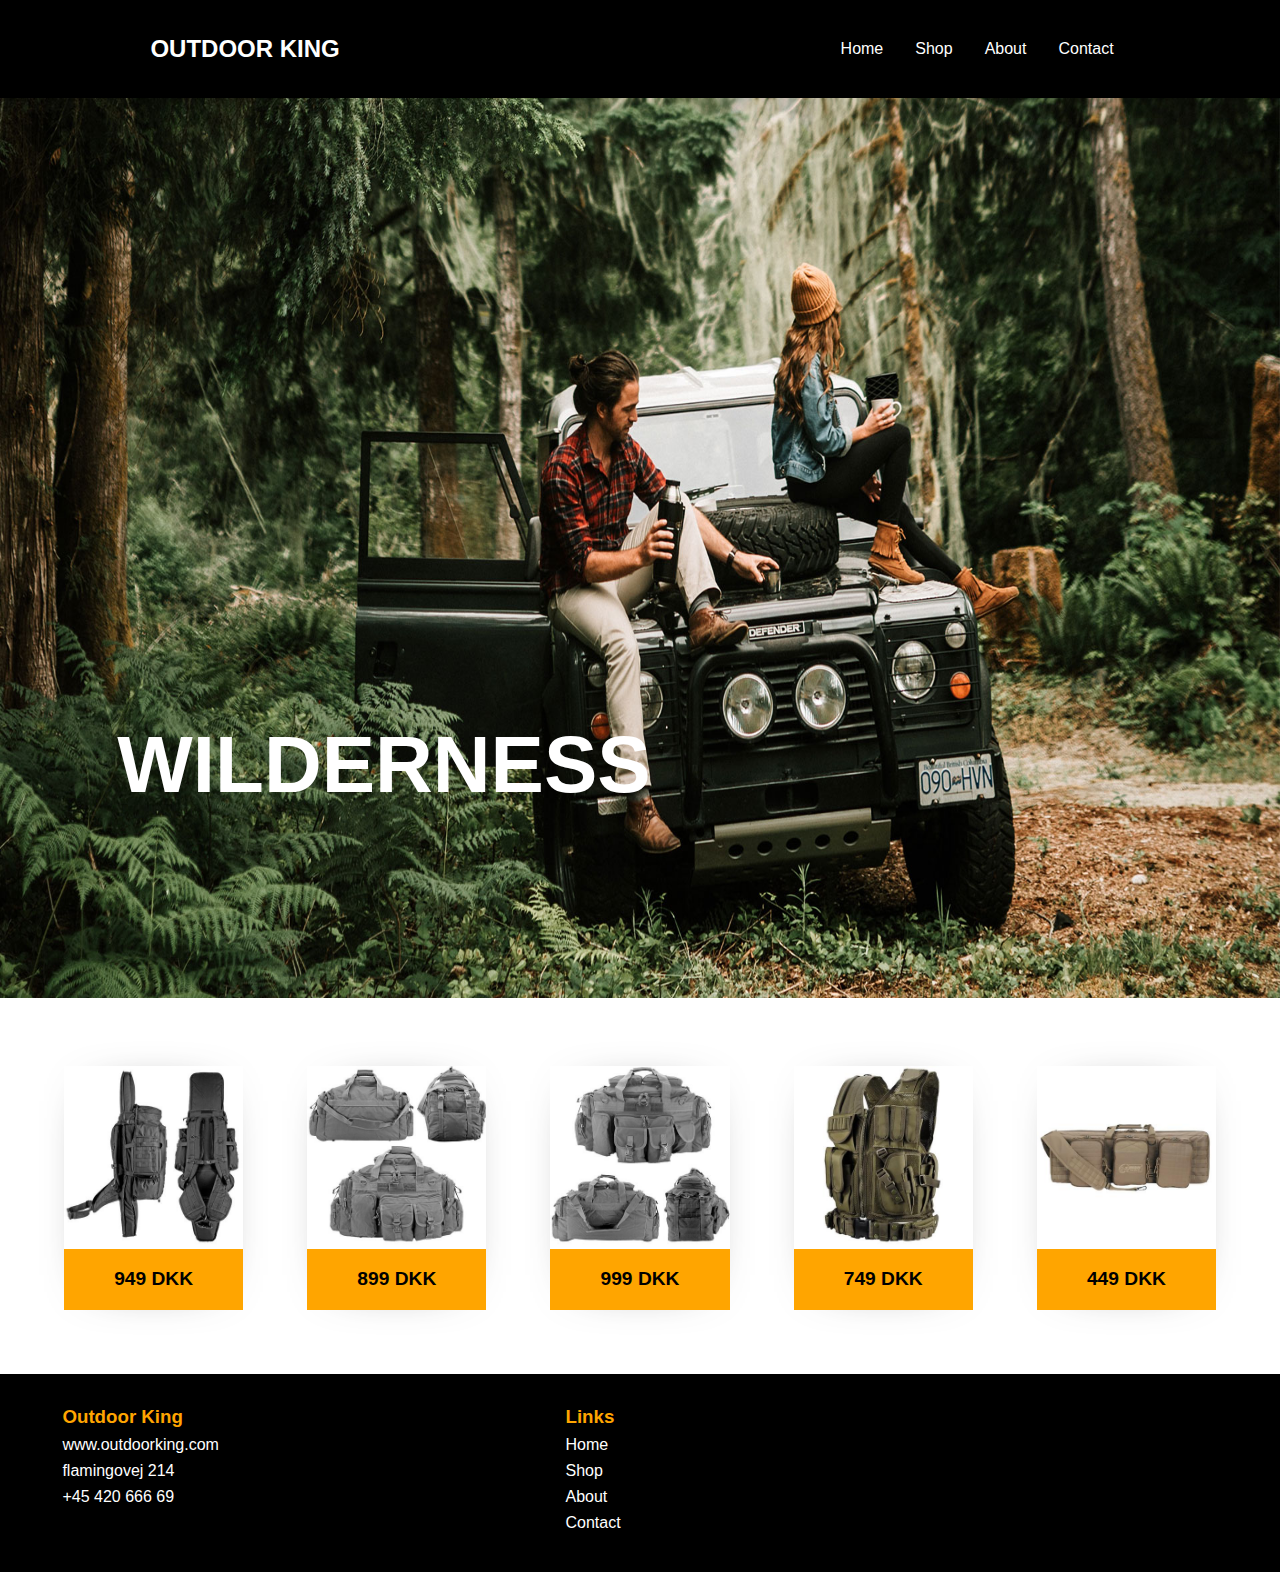
<file: index.html>
<!DOCTYPE html>
<html lang="en">
<head>
    <meta charset="UTF-8">
    <meta name="viewport" content="width=device-width, initial-scale=1.0">
    <link rel="stylesheet" href="css/style.css">
    <title>Document</title>
</head>
<body>

    <main>
        <section class="hero">
        <div class="container">          
            <header>
                <a href="index.html"><h2>OUTDOOR KING</h2></a>
                <nav>
                    <ul>
                        <li><a href="index.html">Home</a></li>
                        <li><a href="shop.html">Shop</a></li>
                        <li><a href="#">About</a></li>
                        <li><a href="contact.html">Contact</a></li>
                    </ul>
                </nav>
            </header>
        </div>
        <img src="./img/bg.jpg" alt="">
        <article class="hero-arc">
            <h2>WILDERNESS</h2>
        </article>
        </section>
        <section class="product-line" id="shop">
            <article class="p1">
                <img src="img/01.jpg" alt="Stor rygsæk">
                <a href="#"><div>949 DKK</div></a>
            </article>
            <article class="p2">
                <img src="img/02.jpg" alt="Stor taske">
                <a href="#"><div>899 DKK</div></a>
            </article>
            <article class="p3">
                <img src="img/03.jpg" alt="Stor taske">
                <a href="#"><div>999 DKK</div></a>
            </article>
            <article class="p03">
                <img src="img/03.2.jpg" alt="Taske">
                <a href="#"><div>999 DKK</div></a>
            </article>
            <article class="p4">
                <img src="img/04.jpg" alt="Vest">
                <a href="#"><div>749 DKK</div></a>
            </article>
            <article class="p5">
                <img src="img/05.jpg" alt="Smal taske">
                <a href="#"><div>449 DKK</div></a>
            </article>
        </section>
    </main>
    <footer>
        <article class="footer_article">
            <ul>
                <h3>Outdoor King</h3>
                <li>www.outdoorking.com</li>
                <li>flamingovej 214</li>
                <li>+45 420 666 69</li>
            </ul>
            <ul>
                <h3>Links</h3>
                <li><a href="/index.html">Home</a></li>
                <li><a href="/shop.html">Shop</a></li>
                <li><a href="#">About</a></li>
                <li><a href="contact.html">Contact</a></li>
            </ul>
        </article>
    </footer>
</body>
</html>
</file>
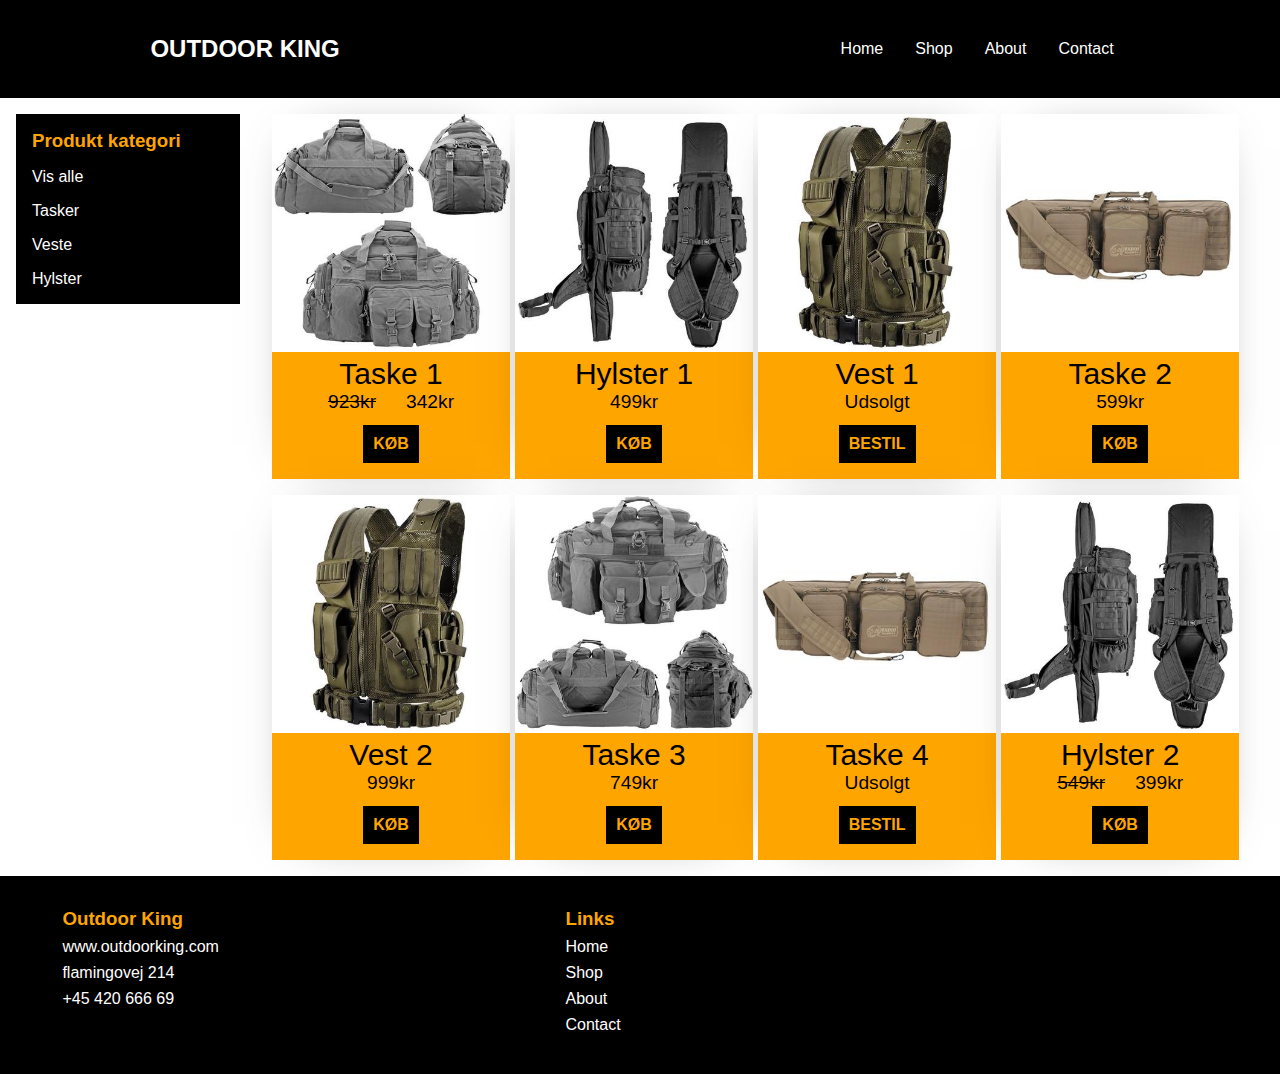
<file: shop.html>
<!DOCTYPE html>
<html lang="en">
<head>
    <meta charset="UTF-8">
    <meta name="viewport" content="width=device-width, initial-scale=1.0">
    <title>Shop</title>
    <link rel="stylesheet" href="css/style.css">
    <link rel="stylesheet" href="css/select.css">
    <link rel="stylesheet" href="css/stickyFooter.css">
</head>
<body>
    <div class="container">          
        <header>
            <a href="index.html"><h2>OUTDOOR KING</h2></a>
            <nav>
                <ul>
                    <li><a href="index.html">Home</a></li>
                    <li><a href="shop.html">Shop</a></li>
                    <li><a href="#">About</a></li>
                    <li><a href="contact.html">Contact</a></li>
                </ul>
            </nav>
        </header>
    </div>
    <div id="product-container">
        <div id="produkt-kategori"> 
            <div id="content-container">
                <h3 id="h3-produkt">Produkt kategori</h3>
                <ul>
                    <li id="all">Vis alle</li>
                    <li id="taske">Tasker</li>
                    <li id="vest">Veste</li>
                    <li id="hylster">Hylster</li>
                </ul>
            </div>
             
        </div>
        <div class="tasker"> 
            
            <div class="taske">
                <img src="img/02.jpg" alt="taske-1">
                <div id="cta-product">
                    <div class="produkt-titler">Taske 1</div>
                    <div class="produkt-priser-salg">
                        <p class="gamle-pris">923kr</p> 
                        <p>342kr </p>
                    </div>
                    <a href="#" class="koeb-link">køb</a>
                </div>
            </div>
            <div class="hylster">
                <img src="img/01.jpg" alt="hylster">
                <div id="cta-product">
                    <div class="produkt-titler">Hylster 1</div>
                    <div class="produkt-priser">
                        <p>499kr</p>
                    </div>
                    <a href="#" class="koeb-link">køb</a>
                </div>
            </div>
            <div class="vest">
                <img src="img/04.jpg" alt="vest">
                <div id="cta-product">
                    <div class="produkt-titler">Vest 1</div>
                    <div class="produkt-priser">
                        <p>Udsolgt</p>
                    </div>
                    <a href="#" class="koeb-link">bestil</a>
                </div>
            </div>
            <div class="taske">
                <img src="img/05.jpg" alt="taske-3"> 
                <div id="cta-product">
                    <div class="produkt-titler">Taske 2</div>
                    <div class="produkt-priser">
                        <p>599kr</p>
                    </div>
                    <a href="#" class="koeb-link">køb</a>
                </div>
            </div>
            <div class="vest">
                <img src="img/04.jpg" alt="vest">
                <div id="cta-product">
                <div class="produkt-titler">Vest 2</div>
                    <div class="produkt-priser">
                        <p>999kr</p>
                    </div>
                    <a href="#" class="koeb-link">køb</a>
                </div>
            </div>
           <div class="taske">
                <img src="img/03.jpg" alt="taske-2"> 
                <div id="cta-product">
                    <div class="produkt-titler">Taske 3</div>
                    <div class="produkt-priser">
                        <p>749kr</p>
                    </div>
                    <a href="#" class="koeb-link">køb</a>
                </div>
           </div>
           <div class="taske">
                <img src="img/05.jpg" alt="taske-3"> 
                <div id="cta-product">
                    <div class="produkt-titler">Taske 4</div>
                    <div class="produkt-priser">
                        <p>Udsolgt</p>
                    </div>
                    <a href="#" class="koeb-link">bestil</a>
                </div>
            </div>
           <div class="hylster">
                <img src="img/01.jpg" alt="hylster">
                <div id="cta-product">
                    <div class="produkt-titler">Hylster 2</div>
                    <div class="produkt-priser-salg">
                        <p class="gamle-pris">549kr</p> 
                        <p>399kr </p>
                    </div>
                    <a href="#" class="koeb-link">køb</a>
                </div>
           </div>
           
                
        </div>
    </div>
        
       
    <footer>
        <article class="footer_article">
            <ul>
                <h3>Outdoor King</h3>
                <li>www.outdoorking.com</li>
                <li>flamingovej 214</li>
                <li>+45 420 666 69</li>
            </ul>
            <ul>
                <h3>Links</h3>
                <li><a href="/index.html">Home</a></li>
                <li><a href="/shop.html">Shop</a></li>
                <li><a href="#">About</a></li>
                <li><a href="/contact.html">Contact</a></li>
            </ul>
        </article>
    </footer>
    <script src="js/select.js"></script>
    <script src="js/stickyFooter.js"></script>
</body>
</html>
</file>
<file: css/style.css>
*{
    margin: 0;
    padding: 0;
    box-sizing: border-box;
}

body {
    font-family: sans-serif;
    overflow-x: hidden;
}

.container {
    width: 100%;
    height: auto;
    padding: .5rem;
    background-color: black;
}

.container header {
    width: 80%;
    display: grid;
    grid-template-columns: auto 1fr;
    margin: 0 auto;
    align-items: center;
}

header h2 {
    color: white;
}

header ul, 
header a {
    display: flex;
    margin: 1rem;
    color: white;
    list-style: none;
    text-decoration: none;
    justify-content: flex-end;
}

/* cover billed */
.hero-arc {
    position: absolute;
    top: 85%;
    left: 30%;
    transform: translate(-50%, -50%);
    display: grid;
    grid-template-rows: auto auto;
    justify-content: center;
}

.hero-arc h2 {
    font-size: 5rem;
    color: white;
}

.hero img{
    width: 100%;
    height: 100vh;
}

/* produkter */
.product-line{
    display: grid;
    grid-template-areas: 
    "p1 p2 p3 p4 p5";
    grid-gap: 4em;
    margin: 4em;
}

.product-line img{
    width: 100%;
}

.p1{
    grid-area: p1;
}

.p2{
    grid-area: p2;
}

.p3{
    grid-area: p3;
}

.p03 {
    display: none;
}

.p4{
    grid-area: p4;
}

.p5{
    grid-area: p5;
}

.product-line article{
    box-shadow: 0px 0px 50px -35px rgba(0,0,0,0.75);
}

.product-line div{
    background-color: orange;
    color: #000000;
    width: 100%;
    padding: 1em;
    text-align: center;
    font-weight: bold;
    font-size: 1.2em;
}

.product-line a{
    text-decoration: none;
}

.product-line div:hover{
    background-color: rgb(218, 141, 0);
}

/* footer */
footer{
    display: flex;
    width: 100%;
    padding: 2rem;
    background-color: black;
}

#contact-footer{
    display: flex;
    width: 100%;
    padding: 2rem;
    background-color: black;
    margin-top: 100px;
}

.footer_article {
    width: 95%;
    margin: 0 auto;
    display: grid;
    grid-template-columns: auto 1fr;
    grid-gap: 30%;
}

footer h3{
    color: orange;
    margin-bottom: .5rem;
}

footer ul {
    list-style-type: none;
    }

footer li {
    display: flex;
    justify-content: flex-start;
    color: white;
    margin: 0 0 0.5em 0;
}

footer a {
    text-decoration: none;
    color: white;
}



a:hover{
    color: orange;
}


/* CONTACT CSS */

*, *::after, *::before {
    margin: 0;
    padding: 0;
    box-sizing: border-box;
}
.form-title {
    font-size: 38px;
    margin-bottom: 31%;
}
#form {
    /*Styling*/
        width: 55rem;
        height: auto;
        padding: 3rem;
        background-color: #FCFCFC;
        box-shadow: 1px 1px 50px rgba(0,0,0,0.2);
    /*Placemet*/
        /*Positioning box*/
            position: relative;
            top: 50px;
            left: 18%;
            
    /*Placemet*/
        /*Flex*/
            display: grid;
            justify-content: center;
            align-items: center;
    }

    .form-container {
        display: grid;
        grid-template-columns: 50% 50% ;
    }
    .form-1 {
        margin: 5%;
        
    }

    .form-2 {
        margin: 5%;
        margin-top: 44%;
    }
.field {
/*Styling*/
    width: 100%;
    margin-bottom: 3rem;
/*Placemet*/
    /*Positioning box*/
        position: relative;
}
.field.error { 
    border: 2px solid #ff1515; 
    border-radius: 8px;
}

.field .error-circle {
    /*Styling*/
        
        color: #ff1515;
    /*Placemet*/
        /*Positioning box*/
            position: absolute;
            top: 0;
            right: 0;
            padding: 0.4rem;
    }
    #emailError {
        /*Styling*/
            display: none;
            font-size: .7rem;
        /*Placemet*/
            /*Positioning box*/
                position: absolute;
                top: 0;
                transform: translateY(280%);
        }
        .input {
            width: 100%;
            border: none;
            outline: none;
            padding: 0.8rem;
            border: 2px solid #000;
            border-radius: 5px;
        }
        .label {
            /*Styling*/
                font-weight: bold;
                font-size: 18px;
                padding: 0.4rem;
            /*Placemet*/
                /*Positioning box*/
                position: absolute;
                top: 0;
                left: 1%;
            /*Transition*/
                transform: translateY(-100%);
                transition: transform 400ms;
            }
            
            button {
                /*Styling*/
                    width: 300px;
                    background-color: unset;
                    padding: .6rem;
                    font-size: 1rem;
                    font-weight: 700;
                    border: 2px solid #000;
                    margin-bottom: 1rem;
                    outline: none;
                    border-radius: 5px;
                    cursor: pointer;
                    left: 60%;
                /*Placemet*/
                    /*Positioning box*/
                        position: relative;
                }
                #button-submit {
                    border-color: orange;
                }
                #button-submit:active,
                #button-submit:hover {
                /*Styling*/
                background-color: orange;
                color: #FCFCFC;
                }
button:active,
button:hover {
    /*Styling*/
    background-color: #000;
    color: #FCFCFC;
}

#product-container {
    display: grid;
    grid-template-columns: 20% 80%;
}

.tasker{
    display: flex;
    flex-wrap: wrap;
    padding: 1rem;
    padding-top: 0;
}
.tasker>*{
    width: 24%;
    box-shadow: 0px 0px 50px -35px rgba(0,0,0,0.75);
    display: flex;
    flex-direction: column;
    justify-content: space-between;
}
.produkt-titler {
    display: flex;
    justify-content: center;
    margin-top: 5px;
    font-size: 30px;
}
#cta-product {
    background-color: #FFA500;
    padding-bottom: 1rem;
    display: flex;
    flex-direction: column;
    align-items: center;
}

.tasker div img {
    width: 100%;
}

#produkt-kategori{
    padding: 1em;
    color: white;
   
}
#produkt-kategori li{
    margin-top: 1em;
    list-style-type: none;
}
#produkt-kategori #content-container{
    background-color: black;
    padding: 1rem;
}
#h3-produkt{
    color: #FFA500;
}
div> ul li{
    cursor: pointer;
}


@media screen and (max-width:768px){
    #product-container {
        display: grid;
        grid-template-columns:100%; 
        text-align: center;
    }
    .tasker>*{
        width: 49%;
        /* margin-bottom: 5em; */
    }
}
.gamle-pris {
    text-decoration: line-through;
    padding-right: 30px;
}
.produkt-priser {
    display: grid;
    grid-template-columns: auto;
    margin-bottom: 5%;
    justify-content: center;
    font-size: larger;
}
.produkt-priser-salg {
    display: grid;
    grid-template-columns: auto auto;
    margin-bottom: 5%;
    justify-content: center;
    font-size: larger;
}
.koeb-link{
    /* margin-left: 39%; */
    text-decoration: none;
    color: #FFA500;
    background-color:black ;
    padding: 10px;
    justify-content: center;
    align-items: center;
    text-transform: uppercase;
    font-weight: bold;
}

.koeb-link:hover {
    color: #fff;
    background-color: black;
}
.taske ,.hylster, .vest {
    margin-top: 1rem;
}
/*----------------------------------------- MOBILE  -----------------------------------------*/
@media (max-width: 1025px) {
    .hero img{
        object-fit: cover;
        object-position: 65%;
    }

    .hero-arc {
        top: 90%;
        left: 40%;
    }
    
    .hero-arc h2 {
        font-size: 3rem;
    }

    header ul,
    header a {
        display: flex;
        justify-content: center;
    }

    .container header {
        grid-template-columns: none;
        grid-template-rows: auto auto;
        text-align: center;
        margin-top: 1.5rem;

    }

    .p3 {
        display: none;
    }

    .p03 {
        display: block;
        grid-area: p3;
    }

    .product-line{
        grid-template-areas: 
        "p1 p2"
        "p3 p3"
        "p4 p5";
    }
    
    .tasker>*{
        width: 49%;
        /* margin-bottom: 5em; */
        /* margin-left: 5%; */
    }

    .koeb-link{
        margin-left: 5%;
        text-decoration: none;
        color: #FFA500;
        background-color:black ;
        padding: 10px;
        justify-content: center;
        align-items: center;
    }

    .produkt-priser {
        display: grid;
        grid-template-columns: auto;
        margin: 10%;
        margin-left: 15%;
        font-size: larger;
    }
    .produkt-priser-salg {
        display: grid;
        grid-template-columns: auto auto;
        margin: 10%;
        margin-left: 15%;
        font-size: larger;
    }
    .footer_article {
        width: 100%;
        
    }

    footer h3 {
        font-size: 1rem;
    }

    .footer_article {
        width: 80%;
        margin: 0 auto;
        display: grid;
        grid-template-columns: auto 1fr;
        grid-gap: 13%;
    }
    .form-title {
        font-size: 24px;
        margin-bottom: 15%;
    }
    #form {
        /*Styling*/
            width: 70%;
            height: auto;
            padding: 3rem;
            background-color: #FCFCFC;
            box-shadow: 1px 1px 50px rgba(0,0,0,0.2);
        /*Placemet*/
            /*Positioning box*/
                position: relative;
                top: 50px;
                left: 15%;
                
        /*Placemet*/
            /*Flex*/
                display: grid;
                justify-content: center;
                align-items: center;
        }
        .form-container {
            display: grid;
            grid-template-columns: auto ;
        }
        .form-1 {
            margin: 0;
            margin-left: 5%;
        }
        .form-2 {
            margin: 0;
            margin-left: 5%;
            width: 100px;
        }
    .field {
    /*Styling*/
        width: 100%;
        margin-bottom: 3rem;
    /*Placemet*/
        /*Positioning box*/
            position: relative;
    }
    .field.error { 
        border: 2px solid #ff1515; 
        border-radius: 8px;
    }
    
    .field .error-circle {
        /*Styling*/
            
            color: #ff1515;
        /*Placemet*/
            /*Positioning box*/
                position: absolute;
                top: 0;
                right: 0;
                padding: 0.4rem;
        }
        #emailError {
            /*Styling*/
                display: none;
                font-size: .7rem;
            /*Placemet*/
                /*Positioning box*/
                    position: absolute;
                    top: 0;
                    transform: translateY(280%);
            }
            .input {
                width: 200px;
                border: none;
                outline: none;
                padding: 0.8rem;
                border: 2px solid #000;
                border-radius: 5px;
            }
            .label {
                /*Styling*/
                    font-weight: bold;
                    font-size: 18px;
                    padding: 0.4rem;
                /*Placemet*/
                    /*Positioning box*/
                    position: absolute;
                    top: 0;
                    left: 1%;
                /*Transition*/
                    transform: translateY(-100%);
                    transition: transform 400ms;
                }
                
                button {
                    /*Styling*/
                        width: 80%;
                        background-color: unset;
                        padding: .6rem;
                        font-size: 1rem;
                        font-weight: 700;
                        border: 2px solid #000;
                        margin-bottom: 1rem;
                        outline: none;
                        border-radius: 5px;
                        cursor: pointer;
                        left: 10%;
                    /*Placemet*/
                        /*Positioning box*/
                            position: relative;
                    }
                    #button-submit {
                        border-color: #FFA500;
                    }
                    #button-submit:active,
                    #button-submit:hover {
                    /*Styling*/
                    background-color: #FFA500;
                    color: #FCFCFC;
                    }
                    
                    
            #contact-footer{
                display: flex;
                width: 100%;
                padding: 2rem;
                background-color: black;
                margin-top: 100px;
                }
}
</file>
<file: css/select.css>
.tasker > * {
    transition: ease 0.5s;
    margin-right: 0.5%;
}

.hide {
    height: 0;
    width: 0;
    opacity: 0;
}
</file>
<file: css/stickyFooter.css>
html {
    position: relative;
    min-height: 100%;
}

footer {
    position: absolute;
    left: 0;
    bottom: 0;
}
</file>
